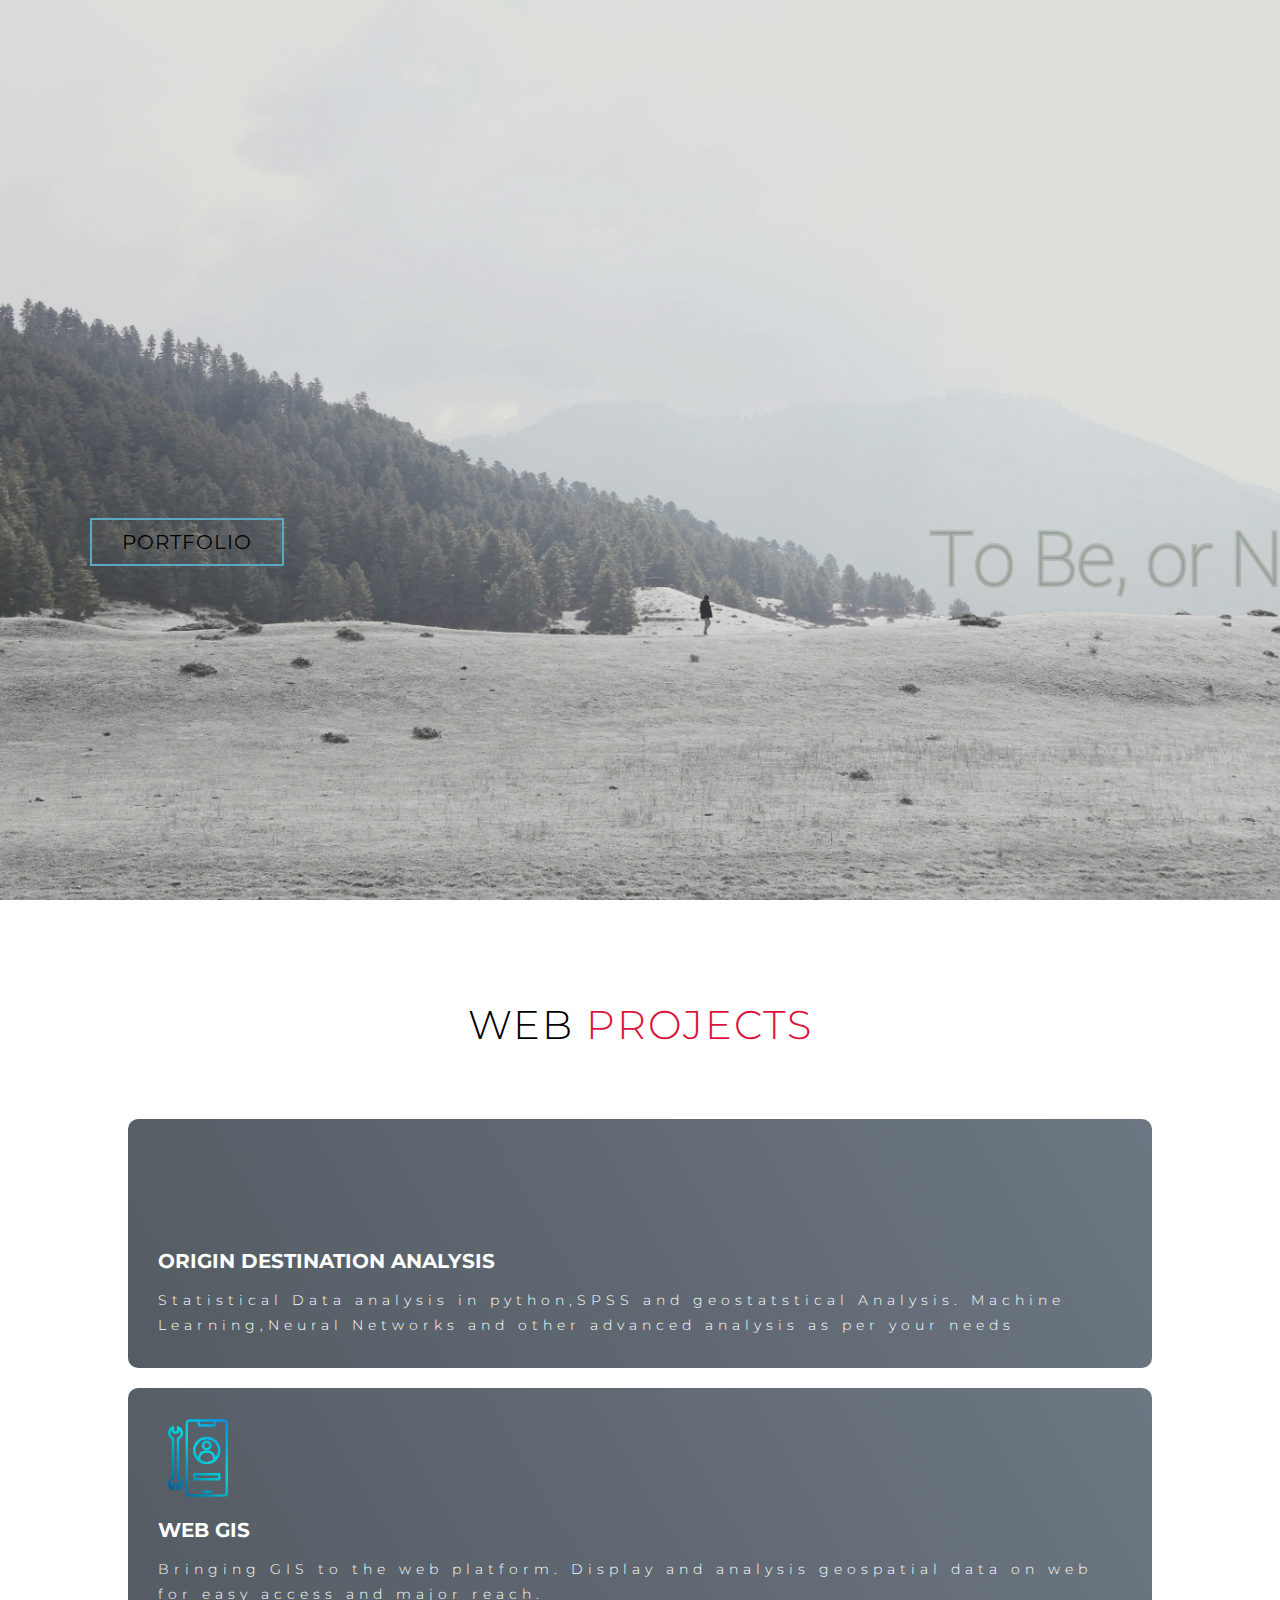
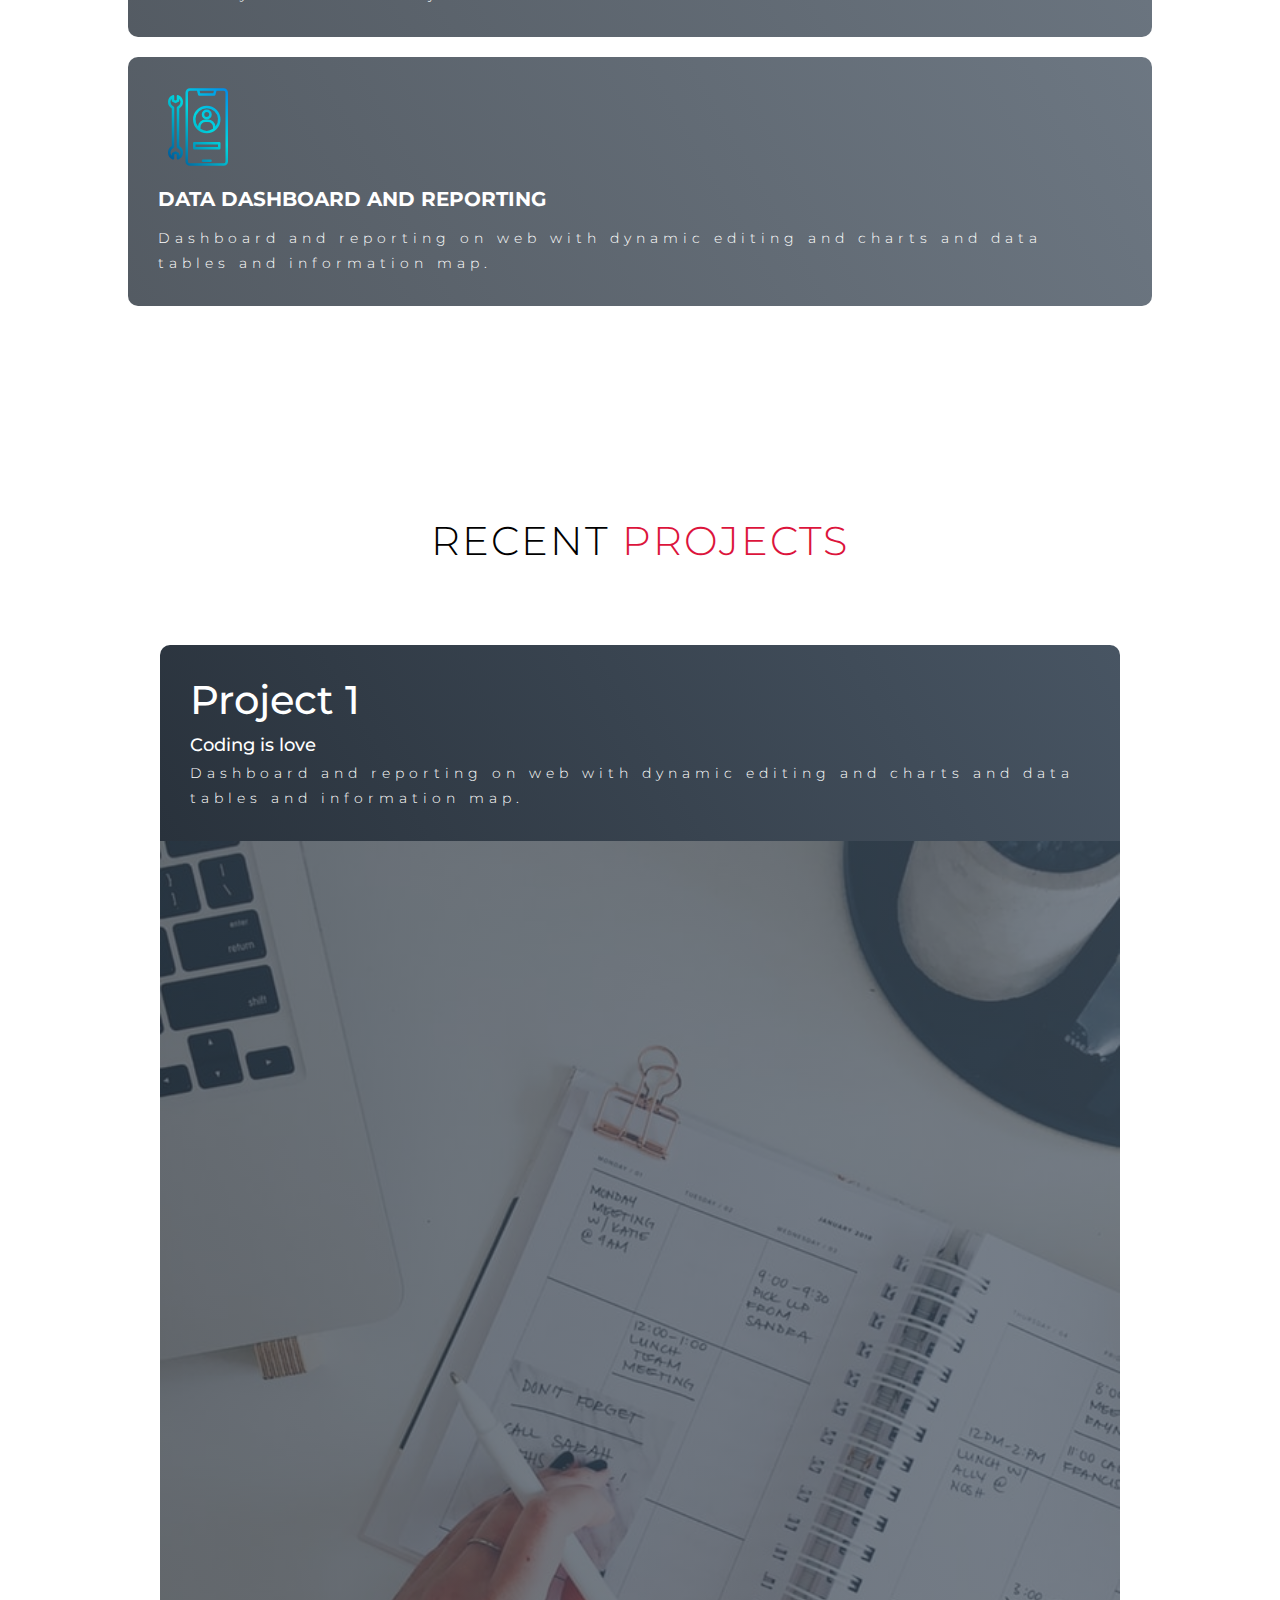
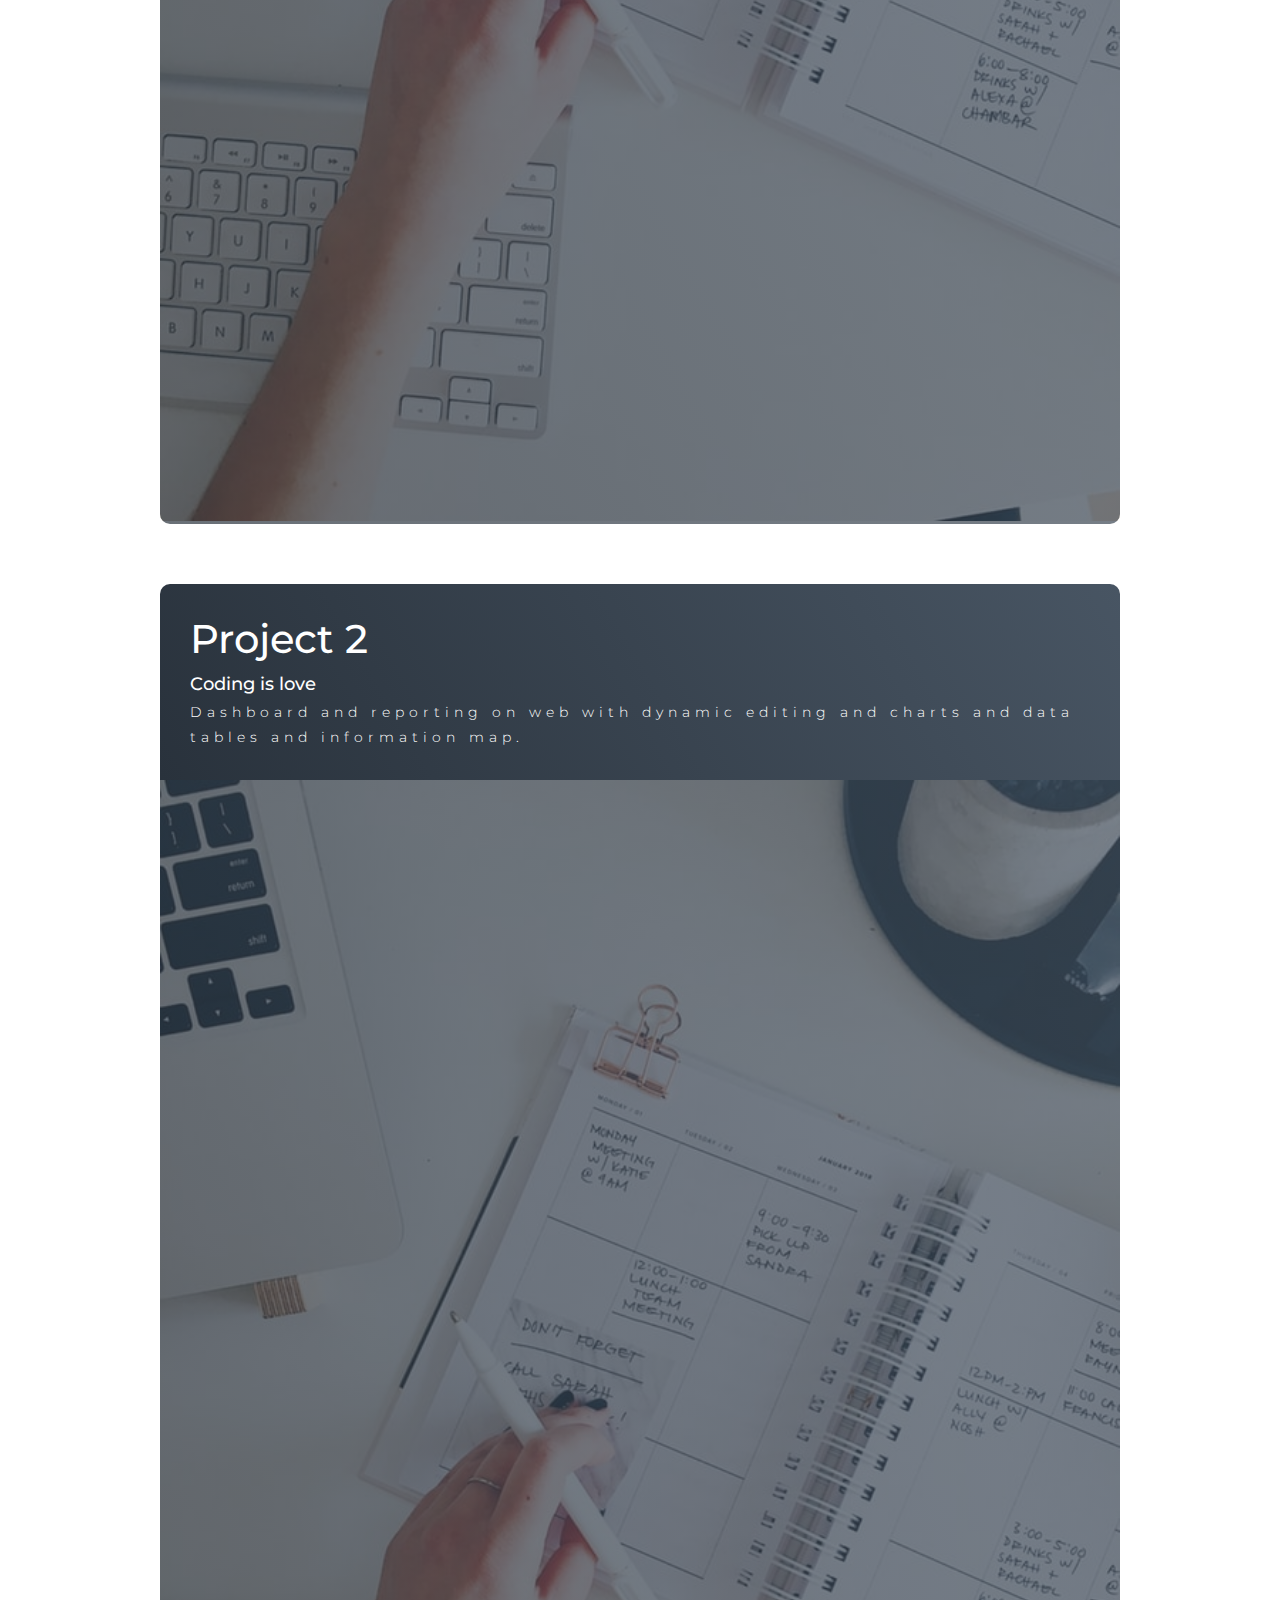
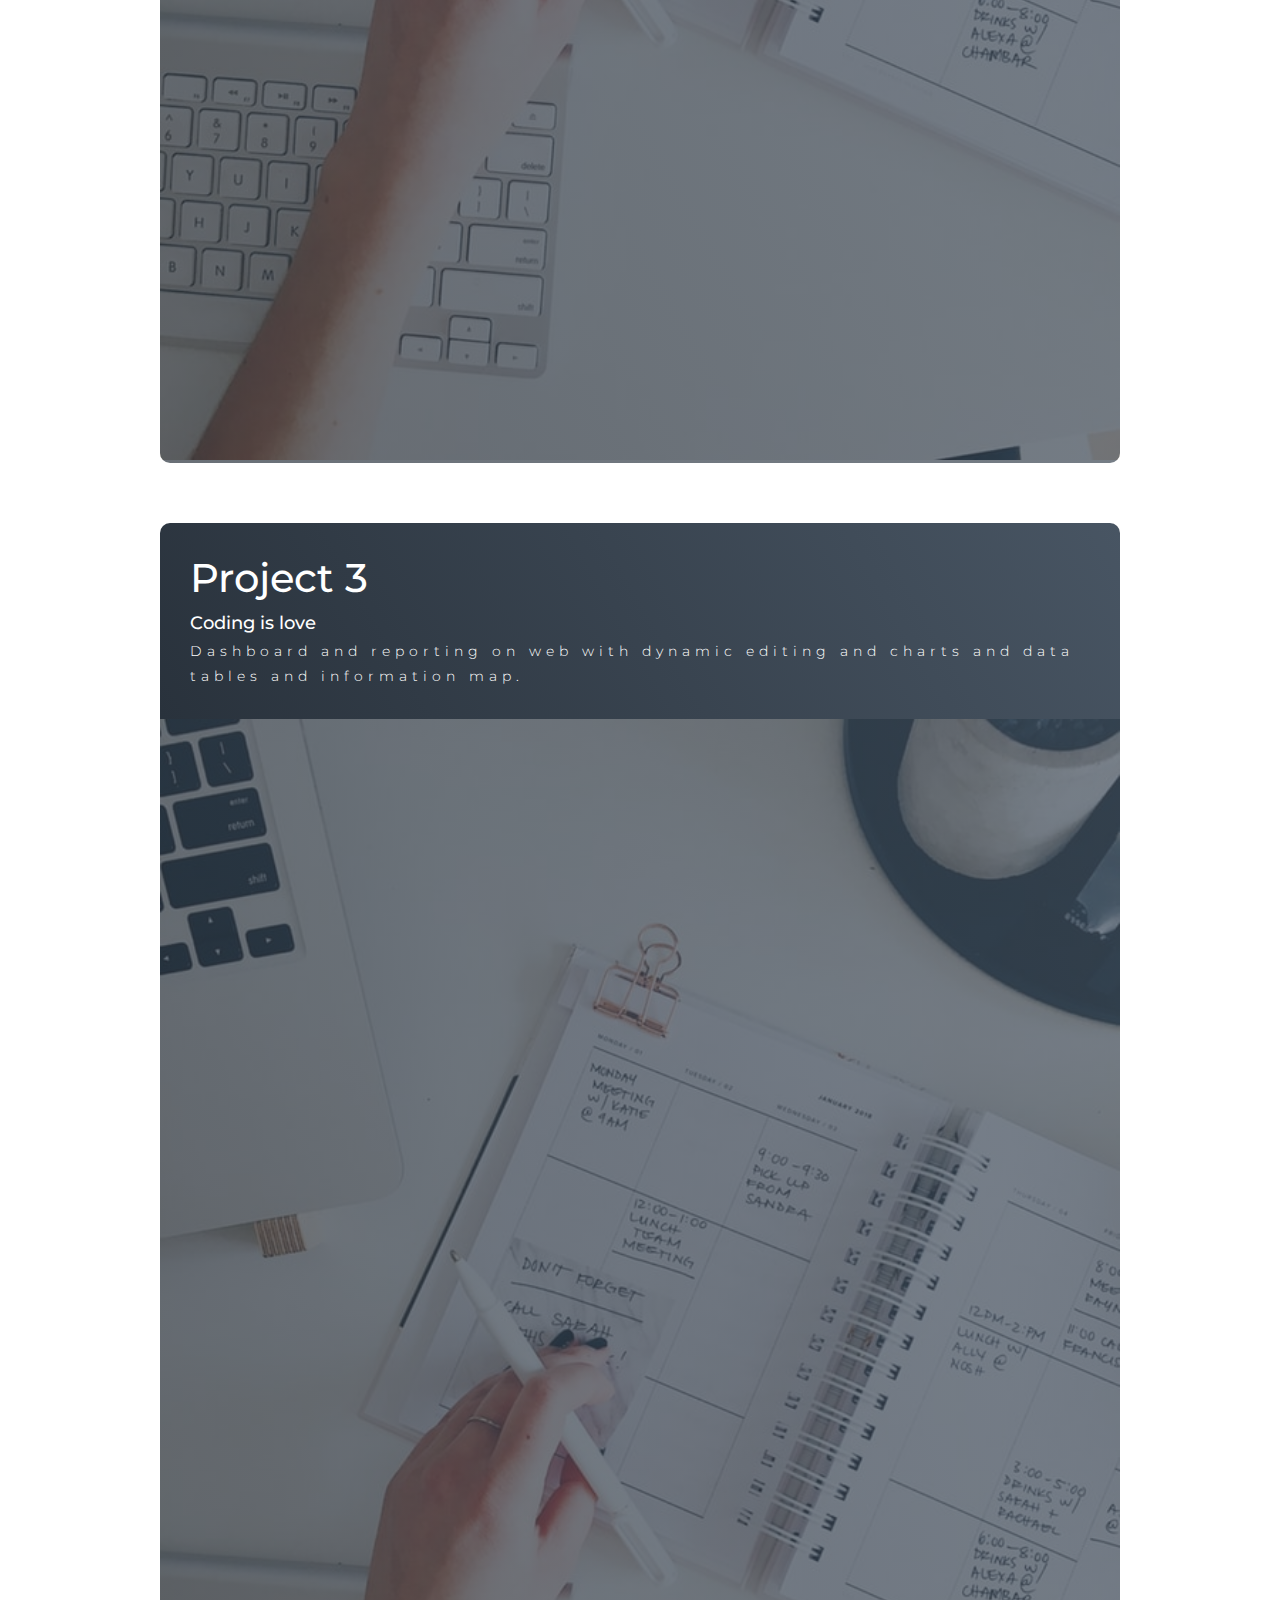
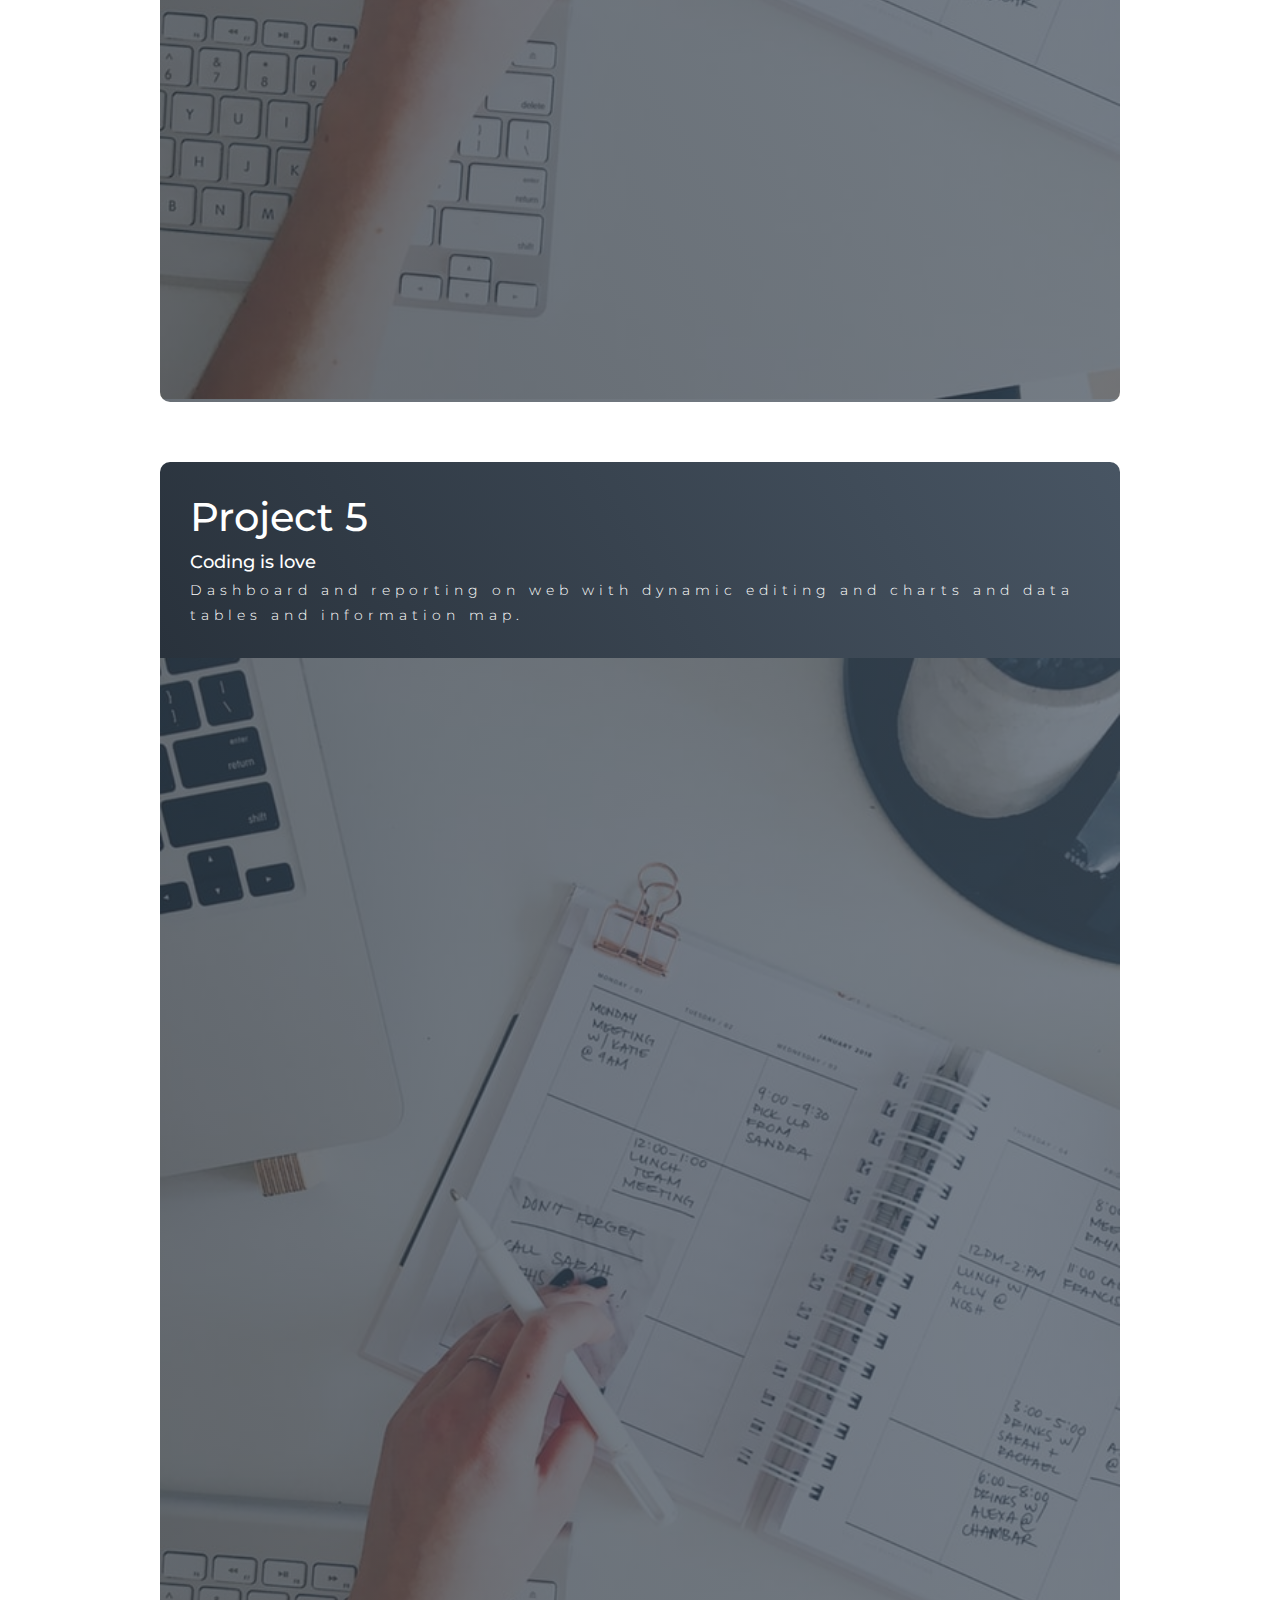
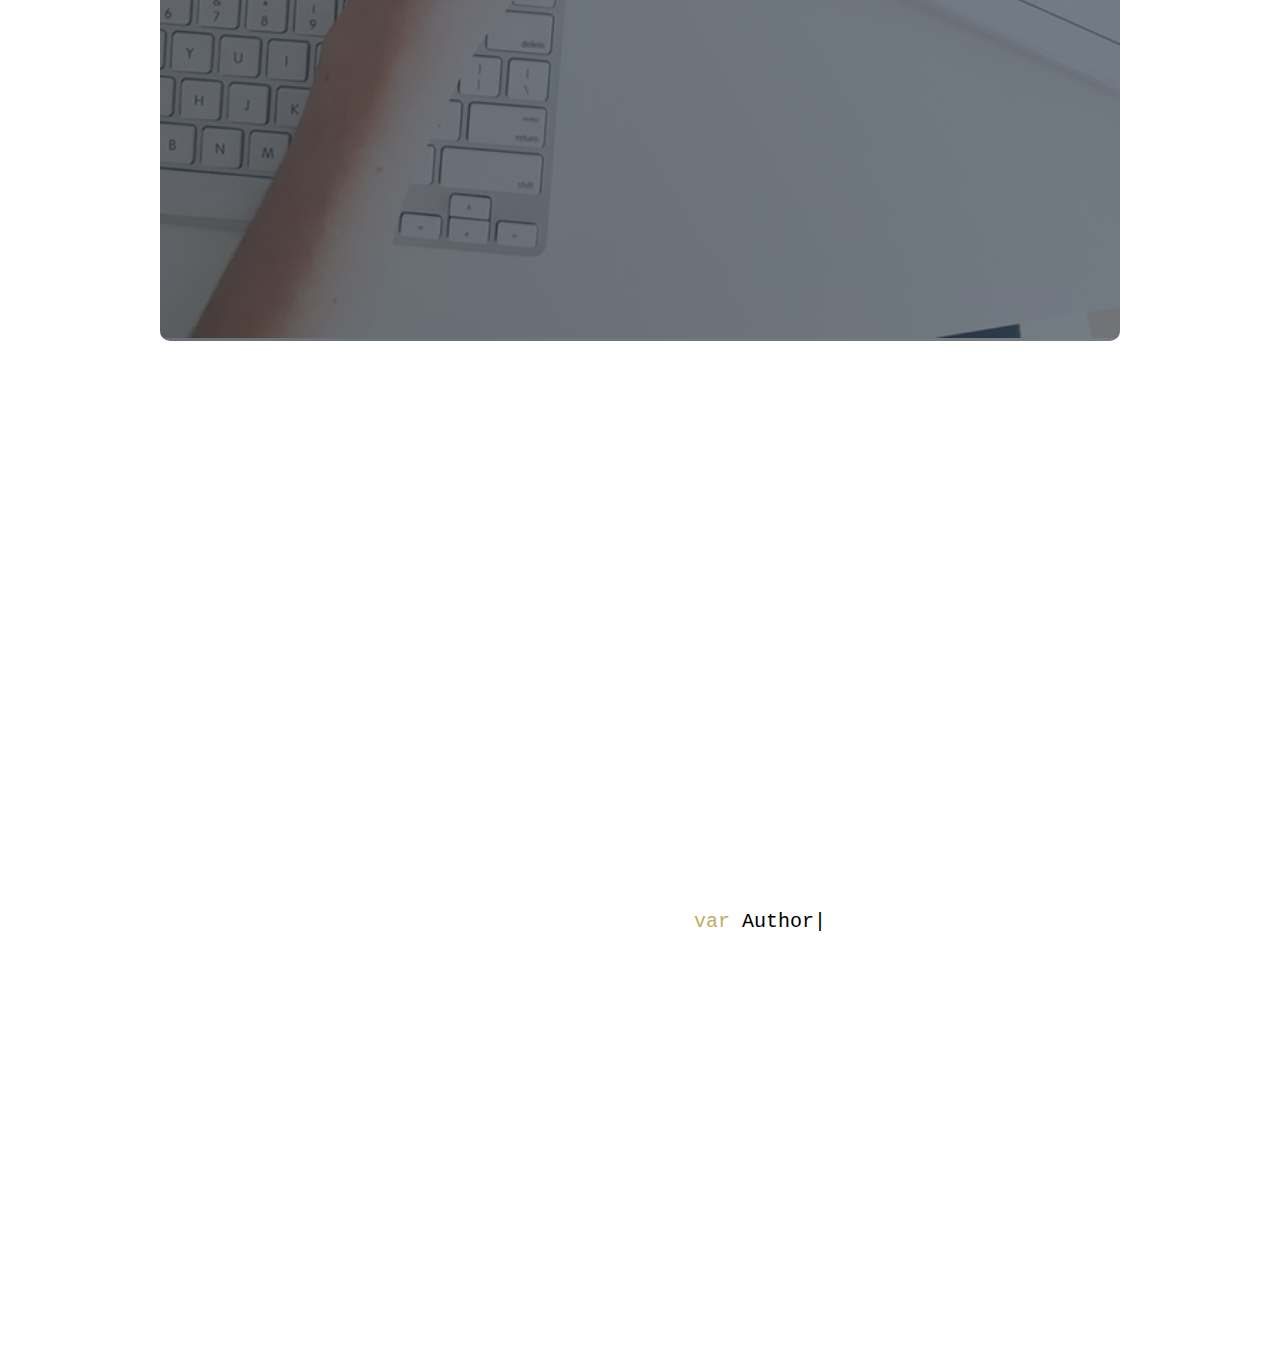
<file: index.html>
<!DOCTYPE html>
<html lang="en">
<head>
    <meta charset="UTF-8">
    <meta http-equiv="X-UA-Compatible" content="IE=edge">
    <meta name="viewport" content="width=device-width, initial-scale=1.0">
    <title>Urban Bhutan</title>
    <link rel="stylesheet" href="./style.css">
</head>
<body>
    <!-- Hero Section-->
    <section id="hero">
        <div class="hero container">
            <div>
                <h1>Hello, <span></span></h1>
                <h1>I am  <span></span></h1>
                <h1>Tenzine Uzumakii <span></span></h1>
                <a href="#" type="button" class="cta">Portfolio</a>
            </div>
            
        </div>
    </section>
    <!-- End Hero Section-->

    <!-- Service Section-->
    <section id="services">
        <div class="service container">
            <div class="service-top">
                <h1 class="section-title">
                    Web <span>Projects</span>
                </h1>
                <p>
                    
                </p>

            </div>
            <div class="service-bottom">
                <div class="service-item">
                    <div class="icon">

                    </div>
                <a href="./od_analysis.html"><h2>Origin Destination Analysis</h2></a>
                <p>
                    Statistical Data analysis in python,SPSS and geostatstical Analysis.
                    Machine Learning,Neural Networks and other advanced analysis as per your needs
                </p>
                </div>

                <div class="service-item">
                    <div class="icon">
                        <img src="./imgs/services.svg"/>
                    </div>
                <h2>Web GIS</h2>
                <p>
                   Bringing GIS to the web platform. Display and analysis geospatial data on web for easy access and major reach.
                </p>
                </div>

                <div class="service-item">
                    <div class="icon">
                        <img src="./imgs/services.svg"/>
                    </div>
                <h2>Data Dashboard and Reporting</h2>
                <p>
                    Dashboard and reporting on web with dynamic editing and charts and data tables and information map.
                </p>
                </div>

            </div>
        </div>

    </section>


    <!--End Service Section-->
    <!-- Projects Section-->
   <section id="projects">
        <div class="projects container">
            <div class="projects-header">
                <h1 class="section-title">
                    Recent <span>Projects</span>
                </h1>
            </div>

            <div class="all-projects">
                <div class="project-item">
                    <div class="project-info">
                        <h1>Project 1</h1>
                        <h2>Coding is love</h2>
                        <p>
                            Dashboard and reporting on web with dynamic editing and charts and 
                            data tables and information map.
                        </p>
                    </div>
                    <div class="project-img">
                        <img src="./imgs/img-1.png" alt="image">
                    </div>
                </div>

                <div class="project-item">
                    <div class="project-info">
                        <h1>Project 2</h1>
                        <h2>Coding is love</h2>
                        <p>
                            Dashboard and reporting on web with dynamic editing and charts and 
                            data tables and information map.
                        </p>
                    </div>
                    <div class="project-img">
                        <img src="./imgs/img-1.png" alt="image">
                    </div>
                </div>

                <div class="project-item">
                    <div class="project-info">
                        <h1>Project 3</h1>
                        <h2>Coding is love</h2>
                        <p>
                            Dashboard and reporting on web with dynamic editing and charts and 
                            data tables and information map.
                        </p>
                    </div>
                    <div class="project-img">
                        <img src="./imgs/img-1.png" alt="image">
                    </div>
                </div>

                <div class="project-item">
                    <div class="project-info">
                        <h1>Project 5</h1>
                        <h2>Coding is love</h2>
                        <p>
                            Dashboard and reporting on web with dynamic editing and charts and 
                            data tables and information map.
                        </p>
                    </div>
                    <div class="project-img">
                        <img src="./imgs/img-1.png" alt="image">
                    </div>
                </div>

            </div>
        </div>

   </section>
    
    <!--End Projects Section-->

    <!-- Researchs Section-->

    


    
    <!--End Researchs Section-->

   <section>
    <div class="container"> 
        <pre id="typewriter">
                    <span class="var-highlight">var</span> Author = {
                        Full Name: <span class="string-highlight">'Nima Yoezer Tenzin'</span>,
                        Address: <span class="string-highlight">'MoWHS,DHS'</span>,
                        Contact: <span class="string-highlight">'17263764/nimaytenzin@gmail.com'</span>,
                        Skills:[<span class="string-highlight">'Javascript/HTML/CSS'</span>,
                                    <span class="string-highlight">'Python'</span>,
                                    <span class="string-highlight">'Angular/Node Js'</span>,
                                    <span class="string-highlight">'postgreSQL'</span>,
                                    <span class="string-highlight">'Web GIS'</span>];
                        Message: <span class="string-highlight">'Thanks for visiting'</span>,
                    }; </pre>
    </div>
   </section>

    <script src="./script.js">

    </script>

</body>
</html>
</file>
<file: style.css>
@import url('https://fonts.googleapis.com/css2?family=Montserrat:wght@300;400;700&display=swap');

:root {
    --blue: #5AA9C2;
    --white: #ffffff;
  }
  

*{
    padding: 0;
    margin: 0;
    box-sizing: border-box;
}

html{
    font-size: 10px;
    font-family: 'Montserrat', sans-serif ;
}

a{
    text-decoration: none;
}

.container{
    min-height: 100vh;
    width: 100%;
    display: flex;
    align-items: center;
    justify-content: center;
}

img{
    height: 100%;
    width: 100%;
    object-fit: conver;
}

p{
    font-size: 1.4rem;
    margin-top: 5px;
    line-height: 2.5rem;
    font-weight: 300;
    letter-spacing: .5rem;
    color: white;
}

/* Hero section*/
#hero{
    background-image: url('./imgs/bg.jpg');
    background-size: cover;
    background-position: top center;
    position: relative;
    z-index: 1;
}

#hero::after{
    content: '';
    position: absolute;
    left: 0;
    top: 0;
    height: 100%;
    width: 100%;
    background-color: black;
    opacity: .1;
    z-index: -1;
}

#hero .hero{
    max-width: 1200px;
    margin: 0 auto;
    padding: 0 50px;
    justify-content: flex-start;
}

#hero h1{
    display: block;
    width: fit-content;
    font-size: 4rem;
    position: relative;
    color: transparent;
    animation: text_reveal .5s ease forwards;
    animation-delay: 11s;
}

#hero h1:nth-child(1){
    animation-delay: 1s;
}

#hero h1:nth-child(2){
    animation-delay: 2s;
}

#hero h1:nth-child(3){
    animation: text_reveal_name .5s ease forwards;
    animation-delay: 3s;
}

#hero h1 span{
    position: absolute;
    top: 0;
    left: 0;
    height: 100%;
    width: 0;
    background-color: var(--blue);
    animation: text_reveal_box 1s ease ;
    animation-delay: .3s;
}

#hero h1:nth-child(1) span{
    animation-delay: .5s;
}

#hero h1:nth-child(2) span{
    animation-delay: 1.5s;
}
#hero h1:nth-child(3) span{
    animation-delay: 2.5s;
}
#hero .cta{
    display: inline-block;
    padding: 10px 30px;
    color:black;
    background-color: transparent;
    border: 2px solid  var(--blue);
    font-size: 2rem;
    text-transform: uppercase;
    letter-spacing: .1rem;
    margin-top: 36px;
    transition: .3s ease background-color;
}
#hero .cta:hover{
    color: white;
    background-color: var(--blue);
    border: 2px solid var(--blue);
    opacity: .8;

}

/* End Hero section*/


/* Services section*/
#services{

}
#services .service{
    flex-direction: column;
    text-align: center;
    max-width: 1500px;
    margin: 0 auto;
    padding: 100px 0;
}
.section-title{
    font-size: 4rem;
    font-weight: 300;
    color: black;
    margin-bottom: 10px;
    text-transform: uppercase;
    letter-spacing: .2rem;
    text-align: center;
}
 .section-title span{
    color: crimson;
}

#services .service-top p{
   
    color:black ;

}

#services .service-bottom {
    display: flex;
    align-items: center;
    justify-content: center;
    flex-wrap: wrap;
    margin-top: 50px;
}

#services .service-item{
    flex-basis: 80%;
    display: flex;
    align-items: flex-start;
    justify-content: center;
    flex-direction: column;
    padding: 30px;
    border-radius: 10px;
    /* background-image: url('./imgs/img-1.png'); */
    background-size: cover;
    margin: 10px;
    position: relative;
    z-index: 1;
    color: white;
    overflow: hidden;
}

#services .service-item::after{
    content: "";
    position: absolute;
    top: 0;
    left: 0;
    height: 100%;
    width: 100%;
    background-image:linear-gradient(60deg, #29323c 0%, #485563 100%) ;
    opacity: .8;
    z-index: -1;
}

#services .service-item .icon{
    height: 80px;
    width: 80px;
    margin-bottom: 20px;
}

#services .service-item h2{
    font-size: 2rem;
    color: white;
    margin-bottom: 10px;
    text-transform: uppercase;
}

#services .service-item p{
    text-align: left;
}
/* End Service section*/

/*  Project section*/

#projects .projects{
    flex-direction: column;
    max-width: 1200px;
    margin: 0 auto;
    padding: 100px 0;
}

#projects .projects-header h1{
    margin-bottom: 50px;
}
#projects .all-projects{
    display: flex;
    align-items: center;
    justify-content: center;
    flex-direction: column;
}

#projects .project-item{
    display: flex;
    align-items: center;
    justify-content: center;
    flex-direction: column;
    width: 80%;
    margin: 30px auto;
    overflow: hidden;
    border-radius: 10px;
}

#projects .project-info{
    padding: 30px;
    flex-basis: 50%;
    background-color: white;
    height: 1000%;
    display: flex;
    align-items: flex-start;
    justify-content: center;
    flex-direction: column;
    background-image: linear-gradient(60deg, #29323c 0%, #485563 100%);
    color: white;
}

#projects .project-info h1{
    font-size: 4rem;
    font-weight: 500;
}

#projects .project-info h2{
    font-size: 1.8rem;
    font-weight: 500;
    margin-top: 10px;
}

#projects .project-img{
    width: 100%;
    flex-basis: 50%;
    height: 300px;
    overflow: hidden;
    position: relative;
}

#projects .project-img::after{
    content: '';
    position: absolute;
    left: 0;
    top:0;
    height: 100%;
    width: 100%;
    background-image: linear-gradient(60deg, #29323c 0%, #485563 100%);
    opacity: 0.7;
}



/* End Projects section*/



@keyframes text_reveal_box{
    50%{
        width: 100%;
        left: 0;
    }
    100%{
        width: 0;
        left: 100%;
    }
}

@keyframes text_reveal{
    100%{
        color: black;
    }
}

@keyframes text_reveal_name{
    100%{
        color: var(--blue);
    }
}

/* End Hero section*/
.var-highlight{
    color: #C0AD60;
  }
  .string-highlight{
    color: rgba(253, 149, 90, 0.8);
  }
  
  #typewriter{
      font-size: 2em;
      margin: 0;
      font-family: "Courier New";
  
      &:after{
        content: "|";
        animation: blink 500ms linear infinite alternate;
      }
  }
  
  @-webkit-keyframes blink{
    0%{opacity: 0;}
    100%{opacity: 1;}
  }
  
  @-moz-keyframes blink{
    0%{opacity: 0;}
    100%{opacity: 1;}
  }
  
  @keyframes blink{
    0%{opacity: 0;}
    100%{opacity: 1;}
  }
</file>
